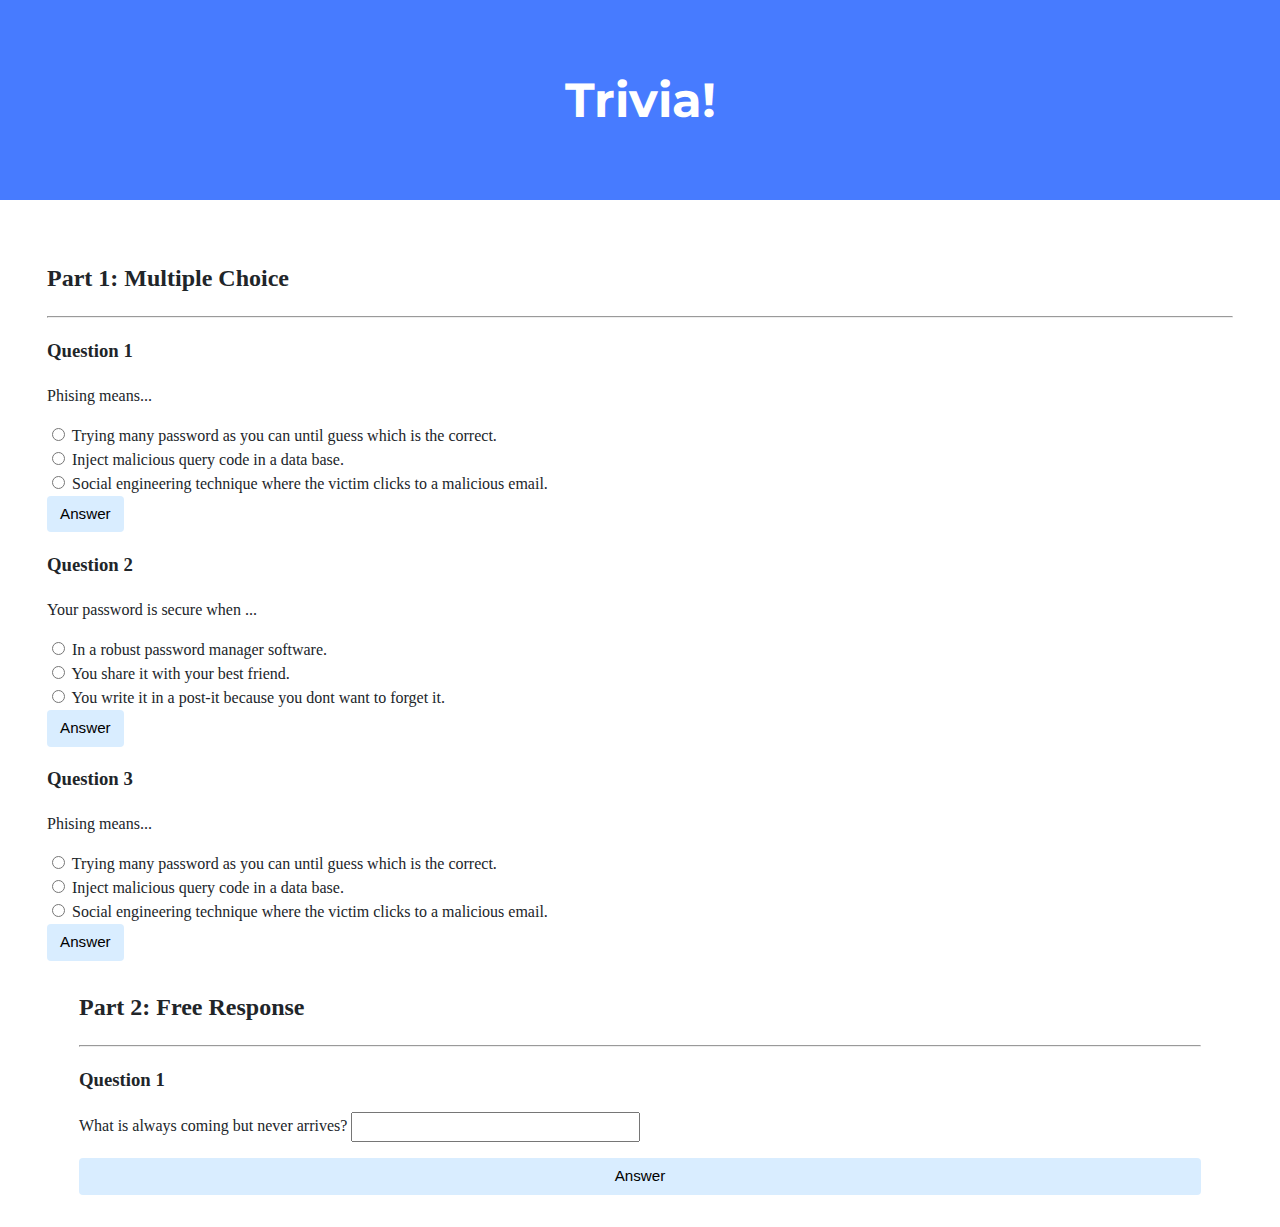
<file: 8lecture/trivia/index.html>
<!DOCTYPE html>

<html lang="en">
    <head>
        <link href="https://fonts.googleapis.com/css2?family=Montserrat:wght@500&display=swap" rel="stylesheet">
        <link href="styles.css" rel="stylesheet">
        <title>Trivia!</title>
        <script>
            // TODO: Add code to check answers to questions
            function checkAnswer(question) {
                if (document.getElementById('answer3').checked && question == 1 ||
                    document.getElementById('answer4').checked && question == 2 ||
                    document.getElementById('answer9').checked && question == 3)
                {
                    document.getElementById('btn-q' + question).style.background = 'green';
                    document.getElementById('btn-q' + question).value = 'Correct!';
                }
                else {
                    document.getElementById('btn-q'+question).style.background = 'red';
                    document.getElementById('btn-q' + question).value = 'Incorrect';
                }
            }

            function checkAnswer2() {
                var answer = document.getElementById('textbox').value.toLowerCase();
                if (answer == "tomorrow") {
                    console.log(answer);
                    document.getElementById('btn-q4').style.background = 'green';
                    document.getElementById('btn-q4').value = 'Correct!';
                }
                else {
                    document.getElementById('btn-q4').value = 'Incorrect';
                    document.getElementById('btn-q4').style.background = 'red';
                }
            }

        </script>
    </head>
    <body>
        <div class="header">
            <h1>Trivia!</h1>
        </div>

        <div class="container">
            <div class="section">
                <h2>Part 1: Multiple Choice </h2>
                <hr>
                <!-- TODO: Add multiple choice question here -->
                <div class="questions">
                    <div class="questions__1">
                        <h3>Question 1</h3>
                        <p class="question__p">Phising means...</p>
                        <form class="questions__form">
                            <div id="questions__form-1">
                                <div class="questions__ans">
                                    <input type="radio" id="answer1" name="phishing">
                                    <label for="answer1">Trying many password as you can until guess which is the correct.</label>
                                </div>
                                <div class="questions__ans">
                                    <input type="radio" id="answer2" name="phishing">
                                    <label for="answer1">Inject malicious query code in a data base.</label>
                                </div>
                                <div class="questions__ans">
                                    <input type="radio" id="answer3" name="phishing">
                                    <label for="answer3">Social engineering technique where the victim clicks to a malicious email.</label>
                                </div>
                                <input class="questions__button" type="button" id="btn-q1" value="Answer" onclick="checkAnswer(1)">

                            </div>
                        </form>
                    </div>
                    <div class="questions__1">
                        <h3>Question 2</h3>
                        <p class="question__p">Your password is secure when ...</p>
                        <form class="questions__form">
                            <div class="questions__form-2">
                                <div class="questions__ans">
                                    <input type="radio" id="answer4" name="phishing">
                                    <label for="answer4">In a robust password manager software.</label>
                                </div>
                                <div class="questions__ans">
                                    <input type="radio" id="answer5" name="phishing">
                                    <label for="answer5">You share it with your best friend.</label>
                                </div>
                                <div class="questions__ans">
                                    <input type="radio" id="answer6" name="phishing">
                                    <label for="answer6">You write it in a post-it because you dont want to forget it.</label>
                                </div>
                                <input class="questions__button" type="button" id="btn-q2" value="Answer" onclick="checkAnswer(2)">

                            </div>
                        </form>
                    </div>
                    <div class="questions__1">
                        <h3>Question 3</h3>
                        <p class="question__p">Phising means...</p>
                        <form class="questions__form">
                            <div class="questions__form-3">
                                <div class="questions__ans">
                                    <input type="radio" id="answer7" name="phishing">
                                    <label for="answer7">Trying many password as you can until guess which is the correct.</label>
                                </div>
                                <div class="questions__ans">
                                    <input type="radio" id="answer8" name="phishing">
                                    <label for="answer8">Inject malicious query code in a data base.</label>
                                </div>
                                <div class="questions__ans">
                                    <input type="radio" id="answer9" name="phishing">
                                    <label for="answer9">Social engineering technique where the victim clicks to a malicious email.</label>
                                </div>
                                <input class="questions__button" type="button" id="btn-q3" value="Answer" onclick="checkAnswer(3)">

                            </div>
                        </form>
                    </div>
            </div>
            <div class="section">
                <h2>Part 2: Free Response</h2>
                <hr>
                <!-- TODO: Add free response question here -->
                <div class="questions__2">
                    <h3>Question 1</h3>
                    <div class="questions__form2">
                        <div class="questions__ans">
                            <label class="questions__form2-label" for="fcountry">What is always coming but never arrives?</label>
                            <input id="textbox" type="text" name="fcountry">
                        </div>
                        <input class="questions__button" type="button" id="btn-q4" value="Answer" onclick="checkAnswer2()">
                    </div>
                </div>
            </div>
        </div>
    </body>
</html>
</file>
<file: 8lecture/trivia/styles.css>
body {
    background-color: #fff;
    color: #212529;
    font-size: 1rem;
    font-weight: 400;
    line-height: 1.5;
    margin: 0;
    text-align: left;
}

.container {
    margin-left: auto;
    margin-right: auto;
    padding-left: 15px;
    padding-right: 15px;
}

.header {
    background-color: #477bff;
    color: #fff;
    margin-bottom: 2rem;
    padding: 2rem 1rem;
    text-align: center;
}

.section {
    padding: 0.5rem 2rem 1rem 2rem;
}

.section:hover {
    background-color: #f5f5f5;
    transition: color 2s ease-in-out, background-color 0.15s ease-in-out;
}

h1 {
    font-family: 'Montserrat', sans-serif;
    font-size: 48px;
}

.questions__button, button, input[type="submit"] {
    background-color: #d9edff;
    border: 1px solid transparent;
    border-radius: 0.25rem;
    font-size: 0.95rem;
    font-weight: 400;
    line-height: 1.5;
    padding: 0.375rem 0.75rem;
    text-align: center;
    transition: color 0.15s ease-in-out, background-color 0.15s ease-in-out, border-color 0.15s ease-in-out, box-shadow 0.15s ease-in-out;
    vertical-align: middle;
}


input[type="text"] {
    line-height: 1.8;
    width: 25%;
}

input[type="text"]:hover {
    background-color: #f5f5f5;
    transition: color 2s ease-in-out, background-color 0.15s ease-in-out;
}

.questions__form, .questions__form2 {
    display: flex;
    flex-direction: column;
}

#btn-q4 {
    margin-top: 1rem;
}
</file>
